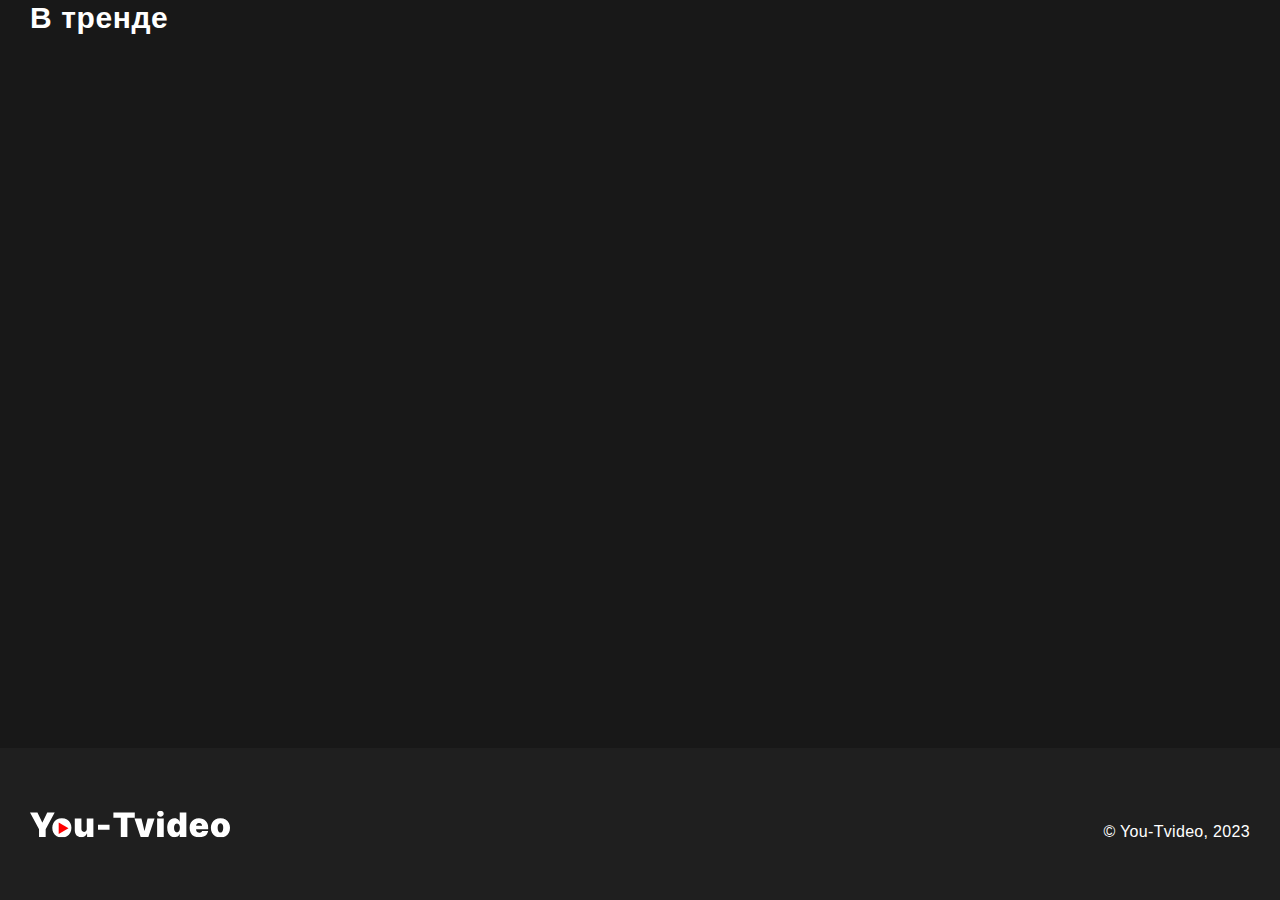
<file: index.html>
<!DOCTYPE html>
<html lang="ru">
  <head>
    <meta charset="UTF-8" />
    <meta name="viewport" content="width=device-width, initial-scale=1.0" />
    <title>YouTV - Главная</title>
    <link href="./css/normalise.css" rel="stylesheet" />
    <link href="./css/index.css" rel="stylesheet" />
    <script defer src="./js/navigo.min.js"></script>
    <script defer src="./js/index.js"></script>
  </head>
  <body>
    <!-- insert header -->
    <main>
      <section class="video-list">
        <div class="container video-list__container">
          <h2 class="video-list__title">В тренде</h2>
          <!-- video list -->
          <ul class="video-list__items"></ul>
        </div>
      </section>
    </main>
    <footer class="footer">
      <div class="container footer__container">
        <a class="footer__link" href="/">
          <svg
            class="footer__logo"
            viewBox="0 0 240 32"
            role="img"
            aria-label="Логотип сервиса YouTVideo"
          >
            <use xlink:href="./img/sprite.svg#logo-white"></use>
          </svg>
        </a>
        <div class="footer__wrap">
          <p class="footer__copiright">© You-Tvideo, 2023</p>
        </div>
      </div>
    </footer>
  </body>
</html>
</file>
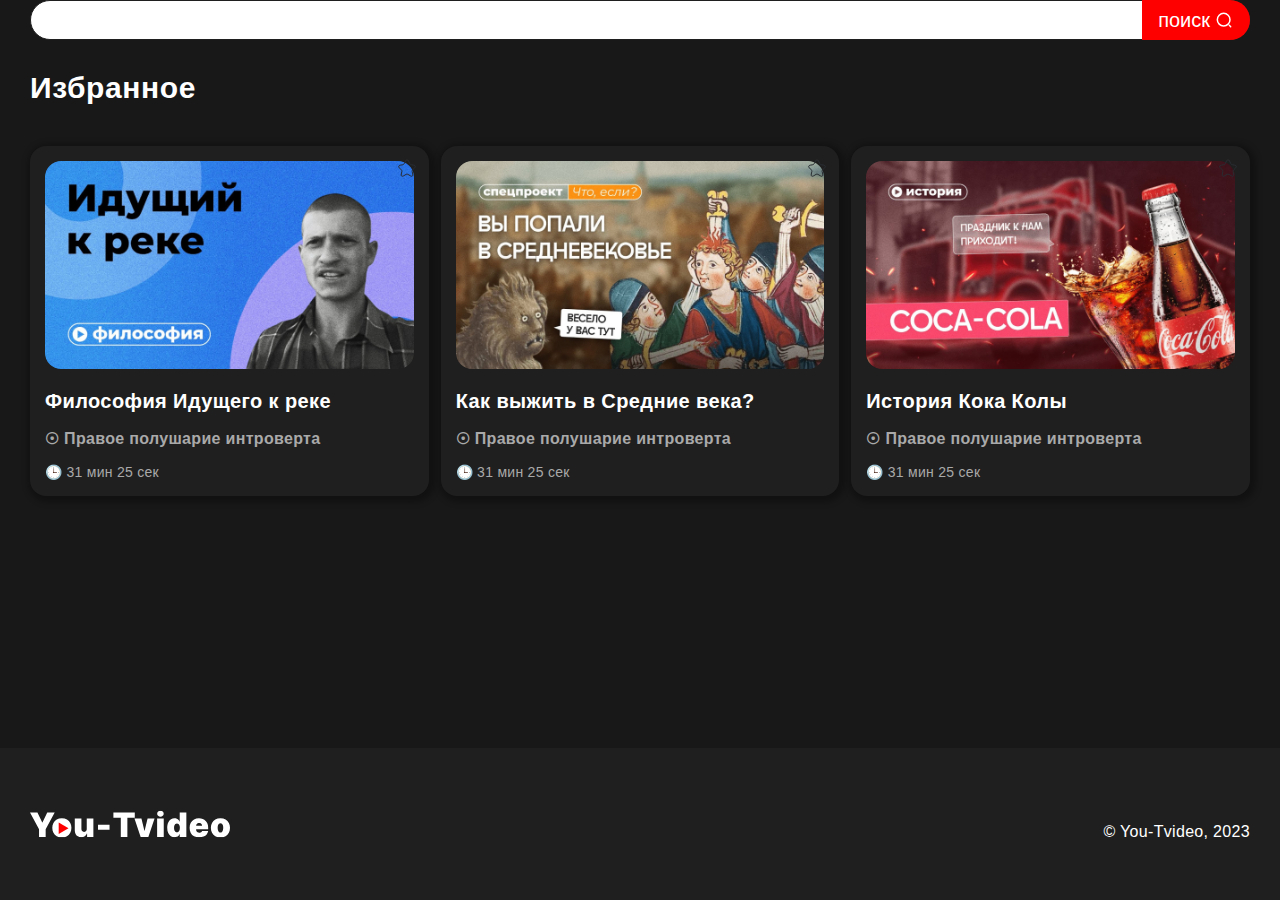
<file: favourite.html>
<!DOCTYPE html>
<html lang="ru">
  <head>
    <meta charset="UTF-8" />
    <meta name="viewport" content="width=device-width, initial-scale=1.0" />
    <title>YouTV - Избранное</title>
    <link href="./css/normalise.css" rel="stylesheet" />
    <link href="./css/index.css" rel="stylesheet" />
    <script defer src="./js/navigo.min.js"></script>
    <script defer src="./js/index.js"></script>
  </head>
  <body>
    <!-- insert header -->
    <main>
      <section class="search">
        <div class="container search__container">
          <form class="search__form" action="">
            <input class="search__input" type="search" />
            <button class="search__btn" type="submit">
              <span>поиск</span>
              <svg class="search__icon">
                <use xlink:href="./img/sprite.svg#search"></use>
              </svg>
            </button>
          </form>
        </div>
      </section>

      <section class="video-list">
        <div class="container video-list__container">
          <h2 class="video-list__title">Избранное</h2>

          <ul class="video-list__items">
            <li class="video-list__item">
              <article class="video-card">
                <a class="video-card__link" href="/video">
                  <img
                    class="video-card__thumbnail"
                    src="./img/default.png"
                    alt="Превью видео Философия Идущего к реке"
                  />

                  <h3 class="video-card__title">Философия Идущего к реке</h3>
                  <p class="video-card__channel">&#9737; Правое полушарие интроверта</p>
                  <p class="video-card__duration">&#x1F552; 31 мин 25 сек</p>
                </a>
                <button
                  class="video-card__favourite"
                  type="button"
                  aria-label="Добавить в избранное"
                >
                  <svg class="video-card__icon">
                    <use
                      class="star-o"
                      xlink:href="./img/sprite.svg#star-ob"
                    ></use>
                    <use class="star" xlink:href="./img/sprite.svg#star"></use>
                  </svg>
                </button>
              </article>
            </li>

            <li class="video-list__item">
              <article class="video-card">
                <a class="video-card__link" href="/video">
                  <img
                    class="video-card__thumbnail"
                    src="./img/default2.png"
                    alt="Превью видео Философия Идущего к реке"
                  />

                  <h3 class="video-card__title">Как выжить в Средние века?</h3>
                  <p class="video-card__channel">&#9737; Правое полушарие интроверта</p>
                  <p class="video-card__duration">&#x1F552; 31 мин 25 сек</p>
                </a>
                <button
                  class="video-card__favourite"
                  type="button"
                  aria-label="Добавить в избранное"
                >
                  <svg class="video-card__icon">
                    <use
                      class="star-o"
                      xlink:href="./img/sprite.svg#star-ob"
                    ></use>
                    <use class="star" xlink:href="./img/sprite.svg#star"></use>
                  </svg>
                </button>
              </article>
            </li>

            <li class="video-list__item">
              <article class="video-card">
                <a class="video-card__link" href="/video">
                  <img
                    class="video-card__thumbnail"
                    src="./img/default3.png"
                    alt="Превью видео Философия Идущего к реке"
                  />

                  <h3 class="video-card__title">История Кока Колы</h3>
                  <p class="video-card__channel">&#9737; Правое полушарие интроверта</p>
                  <p class="video-card__duration">&#x1F552; 31 мин 25 сек</p>
                </a>
                <button
                  class="video-card__favourite"
                  type="button"
                  aria-label="Добавить в избранное"
                >
                  <svg class="video-card__icon">
                    <use
                      class="star-o"
                      xlink:href="./img/sprite.svg#star-ob"
                    ></use>
                    <use class="star" xlink:href="./img/sprite.svg#star"></use>
                  </svg>
                </button>
              </article>
            </li>
          </ul>
        </div>
      </section>
    </main>
    <footer class="footer">
      <div class="container footer__container">
        <a class="footer__link" href="/">
          <svg
            class="footer__logo"
            viewBox="0 0 240 32"
            role="img"
            aria-label="Логотип сервиса YouTVideo"
          >
            <use xlink:href="./img/sprite.svg#logo-white"></use>
          </svg>
        </a>
        <div class="footer__wrap">          
          <p class="footer__copiright">© You-Tvideo, 2023</p>
        </div>
      </div>
    </footer>
  </body>
</html>
</file>
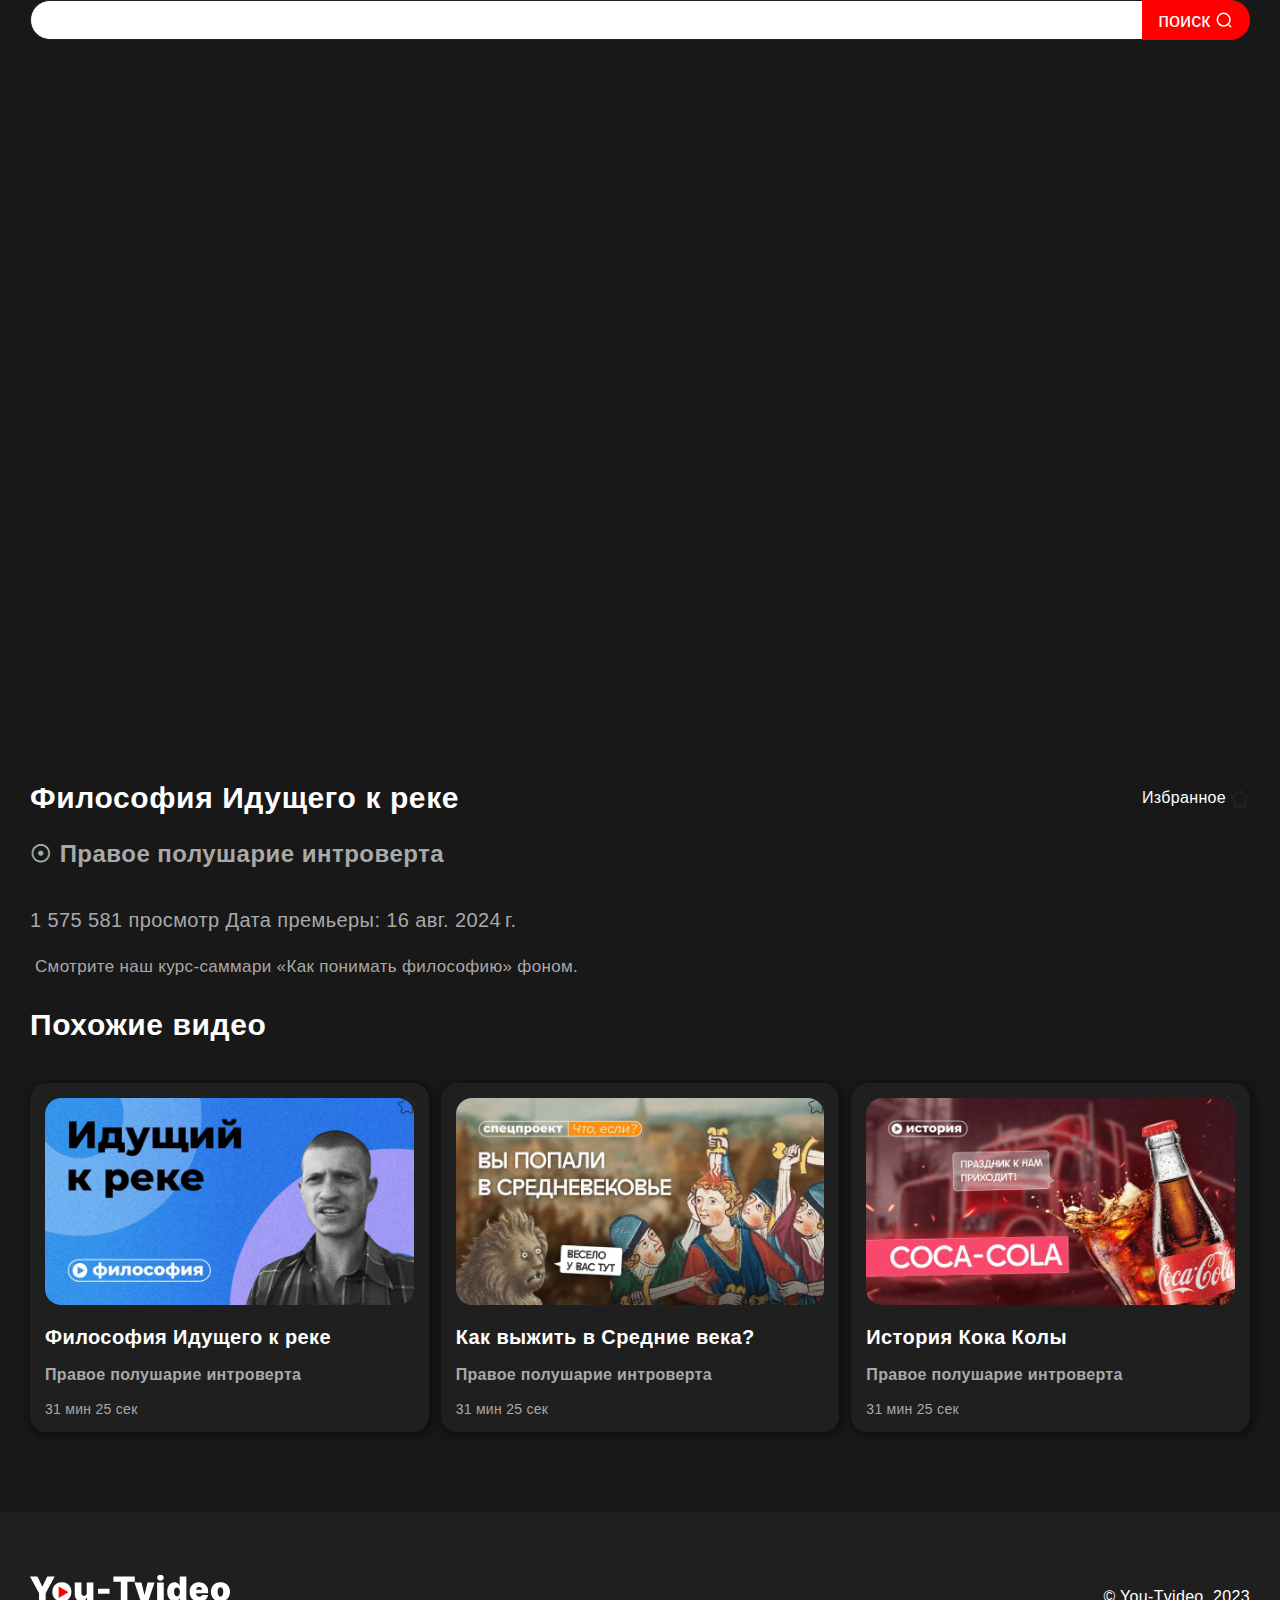
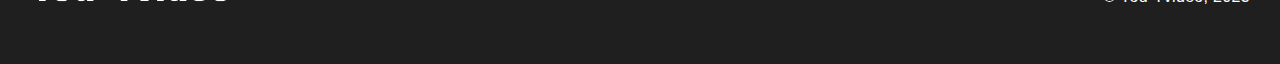
<file: video.html>
<!DOCTYPE html>
<html lang="ru">
  <head>
    <meta charset="UTF-8" />
    <meta name="viewport" content="width=device-width, initial-scale=1.0" />
    <title>YouTV - Видео</title>
    <link href="./css/normalise.css" rel="stylesheet" />
    <link href="./css/index.css" rel="stylesheet" />
    <script defer src="./js/navigo.min.js"></script>
    <script defer src="./js/index.js"></script>
  </head>
  <body>
    <!-- insert header -->
    <main>
      <section class="search">
        <div class="container search__container">
          <form class="search__form" action="">
            <input class="search__input" type="search" />
            <button class="search__btn" type="submit">
              <span>поиск</span>
              <svg class="search__icon">
                <use xlink:href="./img/sprite.svg#search"></use>
              </svg>
            </button>
          </form>
        </div>
      </section>

      <section class="video">
        <div class="container">
          <div class="video__player">
            <iframe
              class="video__iframe"              
              src="https://www.youtube.com/embed/GNbcn5fr3K8?si=l7qLXqVUHEantEDS"
              title="YouTube video player"
              frameborder="0"
              allow="accelerometer; autoplay; clipboard-write; encrypted-media; gyroscope; picture-in-picture; web-share"
              allowfullscreen
            ></iframe>
          </div>

          <div class="video__container">
            <div class="video__content">
              <h2 class="video__title">Философия Идущего к реке</h2>
  
              <p class="video__channel">&#9737; Правое полушарие интроверта</p>
              
              <p class="video__info">
                <span class="video__views">1 575 581 просмотр </span>
                <span class="video__date">Дата премьеры: 16 авг. 2024 г.</span>
              </p>
  
              <p class="video__description">
                Смотрите наш курс-саммари «Как понимать философию» фоном.
              </p>
            </div>

            <button class="video__link favorite" href="/favourite.html">
              <span class="video__no-favourite">Избранное</span>
              <span class="video__favourite">В избранном</span>
              <svg class="video__icon">
                <use xlink:href="./img/sprite.svg#star-ob"></use>
              </svg>
            </button>
          </div>

          <button class="video__favourite favorite" type="button"></button>
        </div>
      </section>

      <section class="video-list">
        <div class="container video-list__container">
          <h2 class="video-list__title">Похожие видео</h2>

          <ul class="video-list__items">
            <li class="video-list__item">
              <article class="video-card">
                <a class="video-card__link" href="/video">
                  <img
                    class="video-card__thumbnail"
                    src="./img/default.png"
                    alt="Превью видео Философия Идущего к реке"
                  />

                  <h3 class="video-card__title">Философия Идущего к реке</h3>
                  <p class="video-card__channel">Правое полушарие интроверта</p>
                  <p class="video-card__duration">31 мин 25 сек</p>
                </a>
                <button
                  class="video-card__favourite"
                  type="button"
                  aria-label="Добавить в избранное"
                >
                  <svg class="video-card__icon">
                    <use
                      class="star-o"
                      xlink:href="./img/sprite.svg#star-ob"
                    ></use>
                    <use class="star" xlink:href="./img/sprite.svg#star"></use>
                  </svg>
                </button>
              </article>
            </li>

            <li class="video-list__item">
              <article class="video-card">
                <a class="video-card__link" href="/video">
                  <img
                    class="video-card__thumbnail"
                    src="./img/default2.png"
                    alt="Превью видео Философия Идущего к реке"
                  />

                  <h3 class="video-card__title">Как выжить в Средние века?</h3>
                  <p class="video-card__channel">Правое полушарие интроверта</p>
                  <p class="video-card__duration">31 мин 25 сек</p>
                </a>
                <button
                  class="video-card__favourite"
                  type="button"
                  aria-label="Добавить в избранное"
                >
                  <svg class="video-card__icon">
                    <use
                      class="star-o"
                      xlink:href="./img/sprite.svg#star-ob"
                    ></use>
                    <use class="star" xlink:href="./img/sprite.svg#star"></use>
                  </svg>
                </button>
              </article>
            </li>

            <li class="video-list__item">
              <article class="video-card">
                <a class="video-card__link" href="/video">
                  <img
                    class="video-card__thumbnail"
                    src="./img/default3.png"
                    alt="Превью видео Философия Идущего к реке"
                  />

                  <h3 class="video-card__title">История Кока Колы</h3>
                  <p class="video-card__channel">Правое полушарие интроверта</p>
                  <p class="video-card__duration">31 мин 25 сек</p>
                </a>
                <button
                  class="video-card__favourite"
                  type="button"
                  aria-label="Добавить в избранное"
                >
                  <svg class="video-card__icon">
                    <use
                      class="star-o"
                      xlink:href="./img/sprite.svg#star-ob"
                    ></use>
                    <use class="star" xlink:href="./img/sprite.svg#star"></use>
                  </svg>
                </button>
              </article>
            </li>
          </ul>
        </div>
      </section>
    </main>
    <footer class="footer">
      <div class="container footer__container">
        <a class="footer__link" href="/">
          <svg
            class="footer__logo"
            viewBox="0 0 240 32"
            role="img"
            aria-label="Логотип сервиса YouTVideo"
          >
            <use xlink:href="./img/sprite.svg#logo-white"></use>
          </svg>
        </a>

        <div class="footer__wrap">
          <p class="footer__copiright">© You-Tvideo, 2023</p>
        </div>
      </div>
    </footer>
  </body>
</html>
</file>
<file: css/index.css>
@import url(./normalise.css);
@import url(./style.css);
</file>
<file: css/normalise.css>
/*! normalize.css v8.0.1 | MIT License | github.com/necolas/normalize.css */

/* Document
   ========================================================================== */

/**
 * 1. Correct the line height in all browsers.
 * 2. Prevent adjustments of font size after orientation changes in iOS.
 */

 html {
    line-height: 1.15; /* 1 */
    -webkit-text-size-adjust: 100%; /* 2 */
  }
  
  /* Sections
     ========================================================================== */
  
  /**
   * Remove the margin in all browsers.
   */
  
  body {
    margin: 0;
  }
  
  /**
   * Render the `main` element consistently in IE.
   */
  
  main {
    display: block;
  }
  
  /**
   * Correct the font size and margin on `h1` elements within `section` and
   * `article` contexts in Chrome, Firefox, and Safari.
   */
  
  h1 {
    font-size: 2em;
    margin: 0.67em 0;
  }
  
  /* Grouping content
     ========================================================================== */
  
  /**
   * 1. Add the correct box sizing in Firefox.
   * 2. Show the overflow in Edge and IE.
   */
  
  hr {
    box-sizing: content-box; /* 1 */
    height: 0; /* 1 */
    overflow: visible; /* 2 */
  }
  
  /**
   * 1. Correct the inheritance and scaling of font size in all browsers.
   * 2. Correct the odd `em` font sizing in all browsers.
   */
  
  pre {
    font-family: monospace, monospace; /* 1 */
    font-size: 1em; /* 2 */
  }
  
  /* Text-level semantics
     ========================================================================== */
  
  /**
   * Remove the gray background on active links in IE 10.
   */
  
  a {
    background-color: transparent;
  }
  
  /**
   * 1. Remove the bottom border in Chrome 57-
   * 2. Add the correct text decoration in Chrome, Edge, IE, Opera, and Safari.
   */
  
  abbr[title] {
    border-bottom: none; /* 1 */
    text-decoration: underline; /* 2 */
    text-decoration: underline dotted; /* 2 */
  }
  
  /**
   * Add the correct font weight in Chrome, Edge, and Safari.
   */
  
  b,
  strong {
    font-weight: bolder;
  }
  
  /**
   * 1. Correct the inheritance and scaling of font size in all browsers.
   * 2. Correct the odd `em` font sizing in all browsers.
   */
  
  code,
  kbd,
  samp {
    font-family: monospace, monospace; /* 1 */
    font-size: 1em; /* 2 */
  }
  
  /**
   * Add the correct font size in all browsers.
   */
  
  small {
    font-size: 80%;
  }
  
  /**
   * Prevent `sub` and `sup` elements from affecting the line height in
   * all browsers.
   */
  
  sub,
  sup {
    font-size: 75%;
    line-height: 0;
    position: relative;
    vertical-align: baseline;
  }
  
  sub {
    bottom: -0.25em;
  }
  
  sup {
    top: -0.5em;
  }
  
  /* Embedded content
     ========================================================================== */
  
  /**
   * Remove the border on images inside links in IE 10.
   */
  
  img {
    border-style: none;
  }
  
  /* Forms
     ========================================================================== */
  
  /**
   * 1. Change the font styles in all browsers.
   * 2. Remove the margin in Firefox and Safari.
   */
  
  button,
  input,
  optgroup,
  select,
  textarea {
    font-family: inherit; /* 1 */
    font-size: 100%; /* 1 */
    line-height: 1.15; /* 1 */
    margin: 0; /* 2 */
  }
  
  /**
   * Show the overflow in IE.
   * 1. Show the overflow in Edge.
   */
  
  button,
  input { /* 1 */
    overflow: visible;
  }
  
  /**
   * Remove the inheritance of text transform in Edge, Firefox, and IE.
   * 1. Remove the inheritance of text transform in Firefox.
   */
  
  button,
  select { /* 1 */
    text-transform: none;
  }
  
  /**
   * Correct the inability to style clickable types in iOS and Safari.
   */
  
  button,
  [type="button"],
  [type="reset"],
  [type="submit"] {
    -webkit-appearance: button;
  }
  
  /**
   * Remove the inner border and padding in Firefox.
   */
  
  button::-moz-focus-inner,
  [type="button"]::-moz-focus-inner,
  [type="reset"]::-moz-focus-inner,
  [type="submit"]::-moz-focus-inner {
    border-style: none;
    padding: 0;
  }
  
  /**
   * Restore the focus styles unset by the previous rule.
   */
  
  button:-moz-focusring,
  [type="button"]:-moz-focusring,
  [type="reset"]:-moz-focusring,
  [type="submit"]:-moz-focusring {
    outline: 1px dotted ButtonText;
  }
  
  /**
   * Correct the padding in Firefox.
   */
  
  fieldset {
    padding: 0.35em 0.75em 0.625em;
  }
  
  /**
   * 1. Correct the text wrapping in Edge and IE.
   * 2. Correct the color inheritance from `fieldset` elements in IE.
   * 3. Remove the padding so developers are not caught out when they zero out
   *    `fieldset` elements in all browsers.
   */
  
  legend {
    box-sizing: border-box; /* 1 */
    color: inherit; /* 2 */
    display: table; /* 1 */
    max-width: 100%; /* 1 */
    padding: 0; /* 3 */
    white-space: normal; /* 1 */
  }
  
  /**
   * Add the correct vertical alignment in Chrome, Firefox, and Opera.
   */
  
  progress {
    vertical-align: baseline;
  }
  
  /**
   * Remove the default vertical scrollbar in IE 10+.
   */
  
  textarea {
    overflow: auto;
  }
  
  /**
   * 1. Add the correct box sizing in IE 10.
   * 2. Remove the padding in IE 10.
   */
  
  [type="checkbox"],
  [type="radio"] {
    box-sizing: border-box; /* 1 */
    padding: 0; /* 2 */
  }
  
  /**
   * Correct the cursor style of increment and decrement buttons in Chrome.
   */
  
  [type="number"]::-webkit-inner-spin-button,
  [type="number"]::-webkit-outer-spin-button {
    height: auto;
  }
  
  /**
   * 1. Correct the odd appearance in Chrome and Safari.
   * 2. Correct the outline style in Safari.
   */
  
  [type="search"] {
    -webkit-appearance: textfield; /* 1 */
    outline-offset: -2px; /* 2 */
  }
  
  /**
   * Remove the inner padding in Chrome and Safari on macOS.
   */
  
  [type="search"]::-webkit-search-decoration {
    -webkit-appearance: none;
  }
  
  /**
   * 1. Correct the inability to style clickable types in iOS and Safari.
   * 2. Change font properties to `inherit` in Safari.
   */
  
  ::-webkit-file-upload-button {
    -webkit-appearance: button; /* 1 */
    font: inherit; /* 2 */
  }
  
  /* Interactive
     ========================================================================== */
  
  /*
   * Add the correct display in Edge, IE 10+, and Firefox.
   */
  
  details {
    display: block;
  }
  
  /*
   * Add the correct display in all browsers.
   */
  
  summary {
    display: list-item;
  }
  
  /* Misc
     ========================================================================== */
  
  /**
   * Add the correct display in IE 10+.
   */
  
  template {
    display: none;
  }
  
  /**
   * Add the correct display in IE 10.
   */
  
  [hidden] {
    display: none;
  }
</file>
